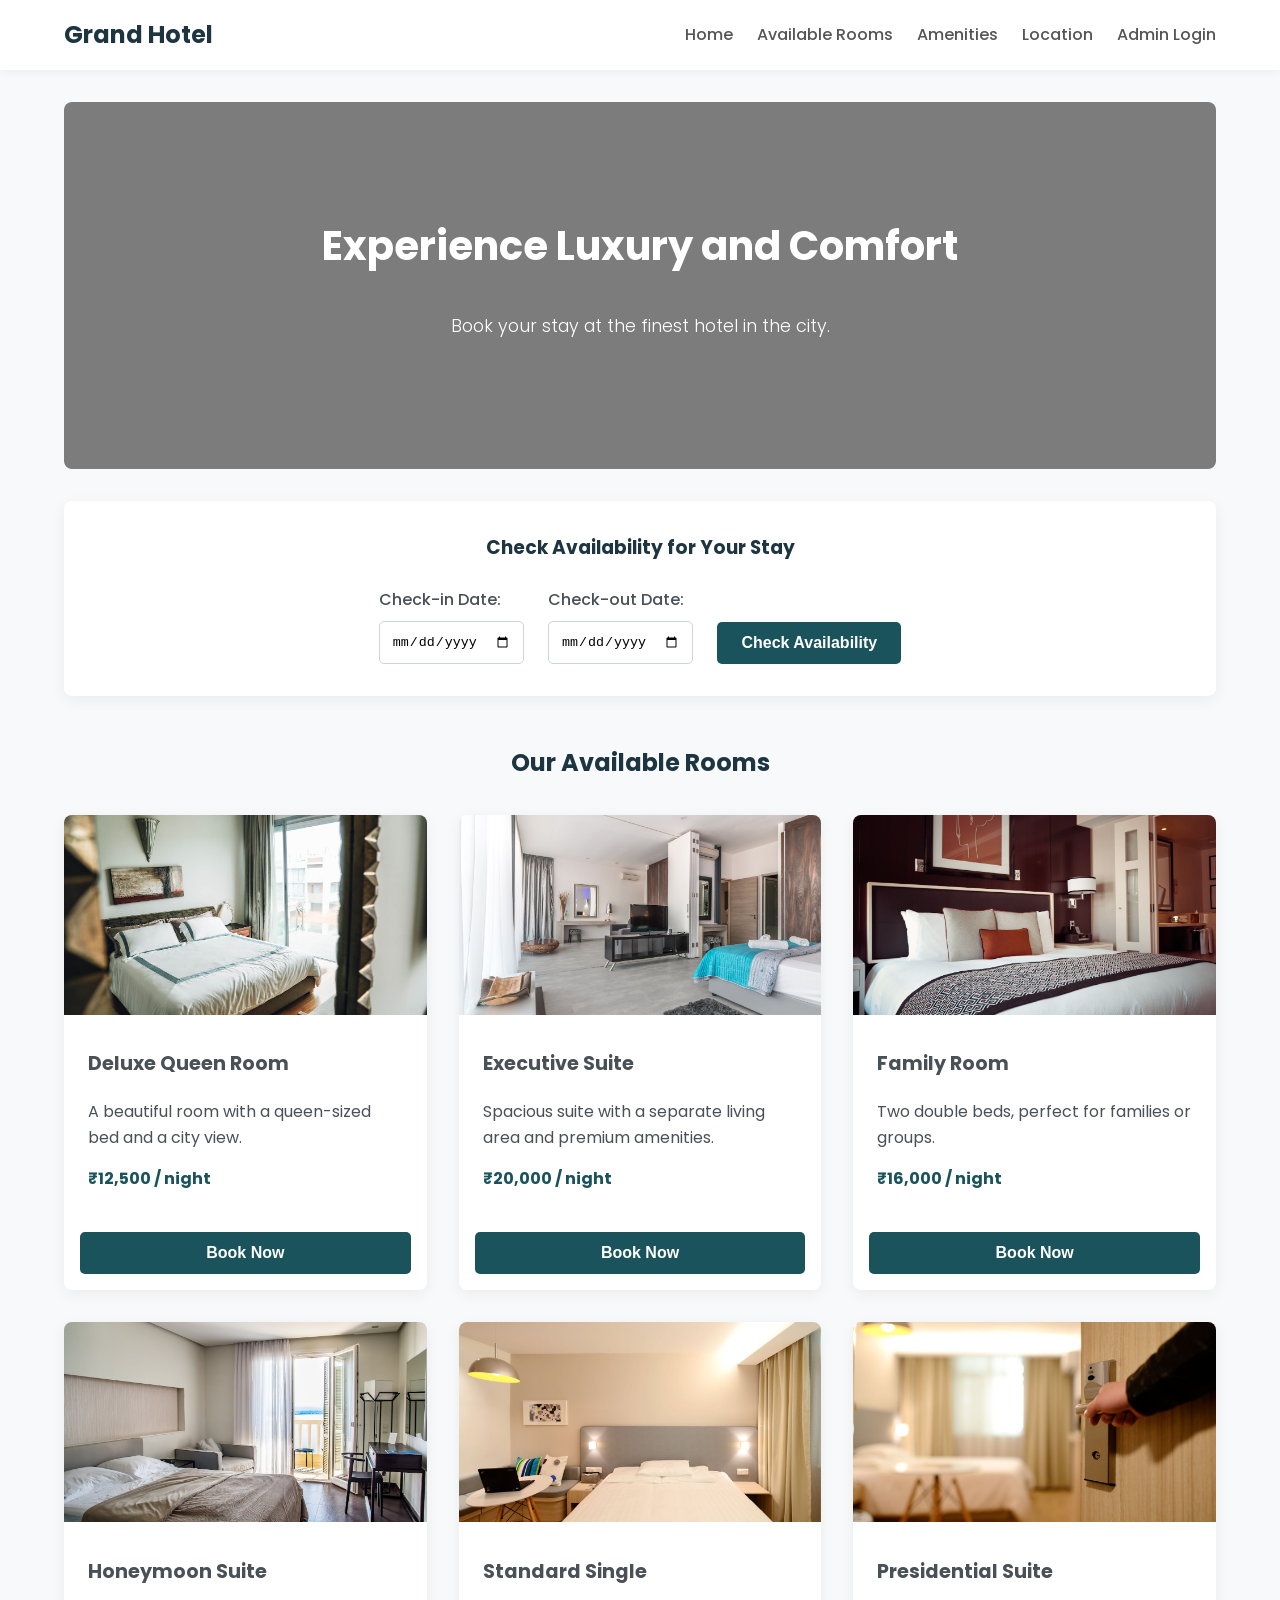
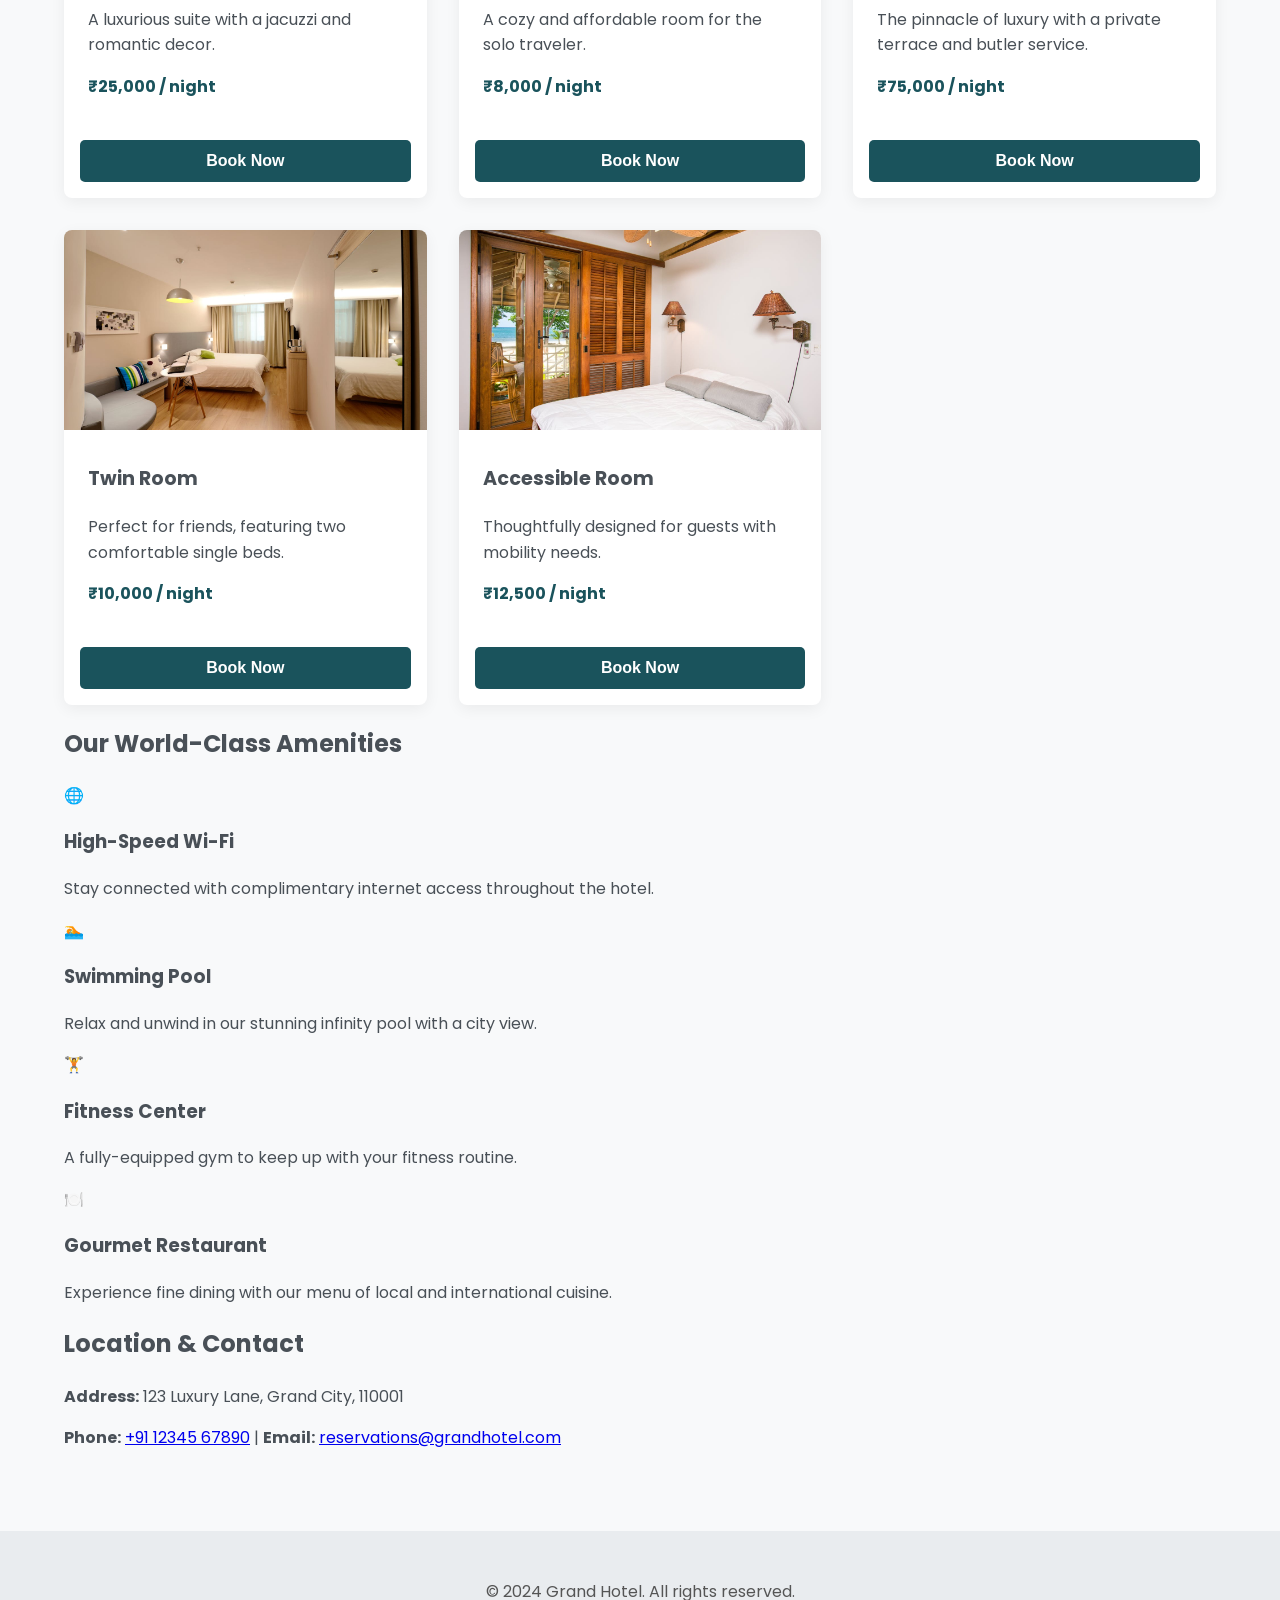
<file: index.html>
<!DOCTYPE html>
<html lang="en">
<head>
    <meta charset="UTF-8">
    <meta name="viewport" content="width=device-width, initial-scale=1.0">
    <link rel="preconnect" href="https://fonts.googleapis.com">
    <link rel="preconnect" href="https://fonts.gstatic.com" crossorigin>
    <link href="https://fonts.googleapis.com/css2?family=Poppins:wght@300;400;500;600;700&display=swap" rel="stylesheet">
    <title>Grand Hotel - Welcome</title>
    <link rel="stylesheet" href="style.css">
</head>
<body>

    <header>
        <nav>
            <div class="logo">Grand Hotel</div>
            <ul>
                <li><a href="index.html">Home</a></li>
                <li><a href="#rooms">Available Rooms</a></li>
                <li><a href="#amenities">Amenities</a></li>
                <li><a href="#location">Location</a></li>
                <li><a href="admin.html">Admin Login</a></li>
            </ul>
        </nav>
    </header>

    <main>
        <section class="hero">
            <h1>Experience Luxury and Comfort</h1>
            <p>Book your stay at the finest hotel in the city.</p>
        </section>

        <section id="availability-filter" class="availability-filter">
            <h3>Check Availability for Your Stay</h3>
            <form id="availability-form">
                <div class="form-group">
                    <label for="filter-check-in">Check-in Date:</label>
                    <input type="date" id="filter-check-in" name="filterCheckIn" required>
                </div>
                <div class="form-group">
                    <label for="filter-check-out">Check-out Date:</label>
                    <input type="date" id="filter-check-out" name="filterCheckOut" required>
                </div>
                <button type="submit" class="btn">Check Availability</button>
                <button type="button" id="clear-filter-btn" class="btn-danger" style="display: none;">Clear Filter</button>
            </form>
        </section>

        <section id="rooms" class="room-listing">
            <h2>Our Available Rooms</h2>
            <div class="room-container" id="room-container">
                <!-- Room data will be dynamically inserted here by JavaScript -->
                <div class="room-card">
                    <img src="room-1.jpg" alt="Deluxe Queen Room">
                    <h3>Deluxe Queen Room</h3>
                    <p>A beautiful room with a queen-sized bed and a city view.</p>
                    <p class="price">₹12,500 / night</p>
                    <button class="btn" onclick="bookRoom('Deluxe Queen Room')">Book Now</button>
                </div>
                <div class="room-card">
                    <img src="room-2.jpg" alt="Executive Suite">
                    <h3>Executive Suite</h3>
                    <p>Spacious suite with a separate living area and premium amenities.</p>
                    <p class="price">₹20,000 / night</p>
                    <button class="btn" onclick="bookRoom('Executive Suite')">Book Now</button>
                </div>
                <div class="room-card">
                    <img src="room-3.jpg" alt="Family Room">
                    <h3>Family Room</h3>
                    <p>Two double beds, perfect for families or groups.</p>
                    <p class="price">₹16,000 / night</p>
                    <button class="btn" onclick="bookRoom('Family Room')">Book Now</button>
                </div>
                <div class="room-card">
                    <img src="room-4.jpg" alt="Honeymoon Suite">
                    <h3>Honeymoon Suite</h3>
                    <p>A luxurious suite with a jacuzzi and romantic decor.</p>
                    <p class="price">₹25,000 / night</p>
                    <button class="btn" onclick="bookRoom('Honeymoon Suite')">Book Now</button>
                </div>
                <div class="room-card">
                    <img src="room-5.jpg" alt="Standard Single Room">
                    <h3>Standard Single</h3>
                    <p>A cozy and affordable room for the solo traveler.</p>
                    <p class="price">₹8,000 / night</p>
                    <button class="btn" onclick="bookRoom('Standard Single')">Book Now</button>
                </div>
                <div class="room-card">
                    <img src="room-6.jpg" alt="Presidential Suite">
                    <h3>Presidential Suite</h3>
                    <p>The pinnacle of luxury with a private terrace and butler service.</p>
                    <p class="price">₹75,000 / night</p>
                    <button class="btn" onclick="bookRoom('Presidential Suite')">Book Now</button>
                </div>
                <div class="room-card">
                    <img src="room-7.jpg" alt="Twin Room">
                    <h3>Twin Room</h3>
                    <p>Perfect for friends, featuring two comfortable single beds.</p>
                    <p class="price">₹10,000 / night</p>
                    <button class="btn" onclick="bookRoom('Twin Room')">Book Now</button>
                </div>
                <div class="room-card">
                    <img src="room-8.jpg" alt="Accessible Room">
                    <h3>Accessible Room</h3>
                    <p>Thoughtfully designed for guests with mobility needs.</p>
                    <p class="price">₹12,500 / night</p>
                    <button class="btn" onclick="bookRoom('Accessible Room')">Book Now</button>
                </div>
            </div>
        </section>

        <section id="amenities" class="amenities-section">
            <h2>Our World-Class Amenities</h2>
            <div class="amenities-container">
                <div class="amenity-item">
                    <span class="amenity-icon">🌐</span>
                    <h3>High-Speed Wi-Fi</h3>
                    <p>Stay connected with complimentary internet access throughout the hotel.</p>
                </div>
                <div class="amenity-item">
                    <span class="amenity-icon">🏊</span>
                    <h3>Swimming Pool</h3>
                    <p>Relax and unwind in our stunning infinity pool with a city view.</p>
                </div>
                <div class="amenity-item">
                    <span class="amenity-icon">🏋️</span>
                    <h3>Fitness Center</h3>
                    <p>A fully-equipped gym to keep up with your fitness routine.</p>
                </div>
                <div class="amenity-item">
                    <span class="amenity-icon">🍽️</span>
                    <h3>Gourmet Restaurant</h3>
                    <p>Experience fine dining with our menu of local and international cuisine.</p>
                </div>
            </div>
        </section>

        <section id="location" class="location-section">
            <h2>Location & Contact</h2>
            <p><strong>Address:</strong> 123 Luxury Lane, Grand City, 110001</p>
            <p><strong>Phone:</strong> <a href="tel:+911234567890">+91 12345 67890</a> | <strong>Email:</strong> <a href="mailto:reservations@grandhotel.com">reservations@grandhotel.com</a></p>
        </section>
    </main>

    <!-- The Booking Modal -->
    <div id="booking-modal" class="modal">
        <div class="modal-content">
            <span class="close-button">&times;</span>
            <h2>Book Your Stay</h2>
            <form id="booking-form">
                <input type="hidden" id="modal-room-type" name="roomType">
                <input type="hidden" id="modal-reservation-id" name="reservationId">
                <div class="form-group">
                    <label for="guest-name">Full Name:</label>
                    <input type="text" id="guest-name" name="guestName" required>
                </div>
                <div class="form-group">
                    <label for="check-in-date">Check-in Date:</label>
                    <input type="date" id="check-in-date" name="checkInDate" required>
                </div>
                <div class="form-group">
                    <label for="check-out-date">Check-out Date:</label>
                    <input type="date" id="check-out-date" name="checkOutDate" required>
                </div>
                <div class="form-group">
                    <label for="num-guests">Number of Guests:</label>
                    <input type="number" id="num-guests" name="numGuests" min="1" value="1" required>
                </div>
                <button type="submit" class="btn">Confirm Booking</button>
            </form>
        </div>
    </div>

    <footer>
        <p>&copy; 2024 Grand Hotel. All rights reserved.</p>
    </footer>

    <script src="script.js"></script>

</body>
</html>
</file>
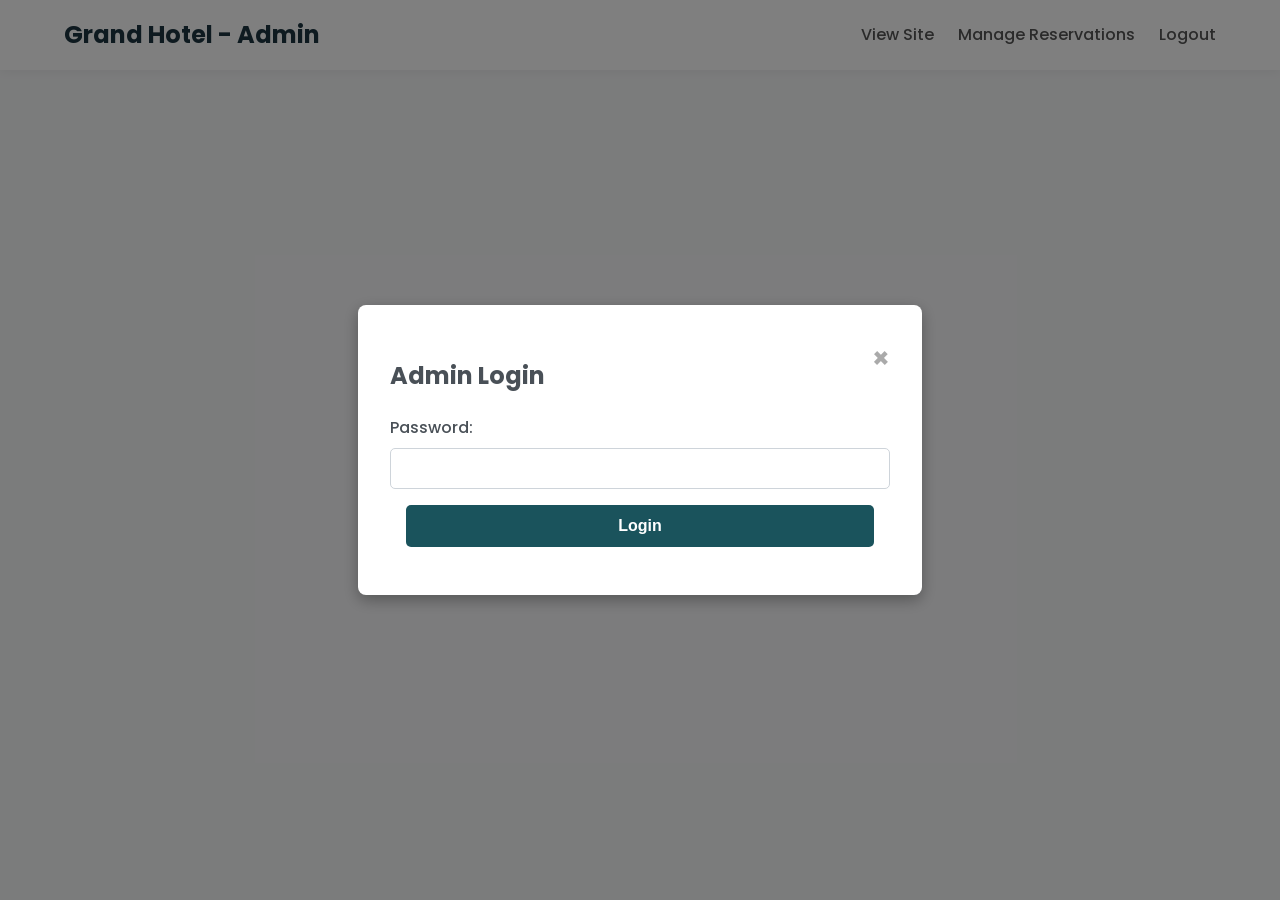
<file: admin.html>
<!DOCTYPE html>
<html lang="en">
<head>
    <meta charset="UTF-8">
    <meta name="viewport" content="width=device-width, initial-scale=1.0">
    <link rel="preconnect" href="https://fonts.googleapis.com">
    <link rel="preconnect" href="https://fonts.gstatic.com" crossorigin>
    <link href="https://fonts.googleapis.com/css2?family=Poppins:wght@300;400;500;600;700&display=swap" rel="stylesheet">
    <title>Admin - Reservation Management</title>
    <link rel="stylesheet" href="style.css">
</head>
<body>

    <header>
        <nav>
            <div class="logo">Grand Hotel - Admin</div>
            <ul>
                <li><a href="index.html">View Site</a></li>
                <li><a href="#reservations-table">Manage Reservations</a></li>
                <li><a href="#" id="logout-btn">Logout</a></li>
            </ul>
        </nav>
    </header>

    <main id="admin-content" style="display: none;">
        <section class="admin-dashboard">
            <h2>Reservation Management</h2>
            <p>View and manage all guest reservations.</p>

            <div class="search-container">
                <input type="text" id="search-input" placeholder="Search by guest name...">
            </div>

            <table id="reservations-table">
                <thead>
                    <tr>
                        <th>Reservation ID</th>
                        <th>Guest Name</th>
                        <th>Room Type</th>
                        <th>Check-in Date</th>
                        <th>Check-out Date</th>
                        <th>No. of Guests</th>
                        <th>Actions</th>
                    </tr>
                </thead>
                <tbody>
                    <!-- Reservation data will be dynamically loaded here by script.js -->
                </tbody>
            </table>
        </section>
    </main>

    <!-- The Booking Modal (for editing) -->
    <div id="booking-modal" class="modal">
        <div class="modal-content">
            <span class="close-button">&times;</span>
            <h2>Edit Reservation</h2>
            <form id="booking-form">
                <input type="hidden" id="modal-reservation-id" name="reservationId">
                <input type="hidden" id="modal-room-type" name="roomType">
                <div class="form-group">
                    <label for="guest-name">Full Name:</label>
                    <input type="text" id="guest-name" name="guestName" required>
                </div>
                <div class="form-group">
                    <label for="check-in-date">Check-in Date:</label>
                    <input type="date" id="check-in-date" name="checkInDate" required>
                </div>
                <div class="form-group">
                    <label for="check-out-date">Check-out Date:</label>
                    <input type="date" id="check-out-date" name="checkOutDate" required>
                </div>
                <div class="form-group">
                    <label for="num-guests">Number of Guests:</label>
                    <input type="number" id="num-guests" name="numGuests" min="1" value="1" required>
                </div>
                <button type="submit" class="btn">Update Booking</button>
            </form>
        </div>
    </div>

    <!-- The Login Modal -->
    <div id="login-modal" class="modal" style="display: flex;">
        <div class="modal-content">
            <span class="close-button">&times;</span>
            <h2>Admin Login</h2>
            <form id="login-form">
                <div class="form-group">
                    <label for="admin-password">Password:</label>
                    <input type="password" id="admin-password" name="adminPassword" required>
                </div>
                <p id="login-error" class="error-message" style="display: none;">Incorrect password. Please try again.</p>
                <button type="submit" class="btn">Login</button>
            </form>
        </div>
    </div>

    <!-- The Bill Modal -->
    <div id="bill-modal" class="modal">
        <div class="modal-content">
            <span class="close-button">&times;</span>
            <h2>Invoice</h2>
            <div id="bill-details">
                <!-- Bill details will be dynamically injected here -->
            </div>
            <button class="btn" onclick="window.print()">Print Bill</button>
        </div>
    </div>

    <script src="script.js"></script>
</body>
</html>
</file>
<file: style.css>
/* General Body Styles */
body {
    font-family: 'Poppins', -apple-system, BlinkMacSystemFont, "Segoe UI", Roboto, Helvetica, Arial, sans-serif;
    margin: 0;
    background-color: #f8f9fa;
    color: #495057; /* Softer body text */
    line-height: 1.6;
}

/* Header and Navigation */
header {
    background-color: #fff;
    box-shadow: 0 2px 10px rgba(0, 0, 0, 0.05);
    padding: 1rem 5%;
    position: sticky;
    top: 0;
    z-index: 1000;
}

nav {
    display: flex;
    justify-content: space-between;
    align-items: center;
}

nav .logo {
    font-size: 1.5rem;
    font-weight: bold;
    color: #1d3540; /* Darker, richer text */
}

nav ul {
    list-style: none;
    margin: 0;
    padding: 0;
    display: flex;
    gap: 1.5rem;
}

nav a {
    text-decoration: none;
    color: #555;
    font-weight: 500;
    transition: color 0.3s ease;
}

nav a:hover {
    color: #fca311; /* Warm amber accent for hover */
}

/* Main Content */
main {
    padding: 2rem 5%;
}

/* Hero Section */
.hero {
    text-align: center;
    padding: 7rem 2rem;
    background-image: linear-gradient(rgba(0, 0, 0, 0.5), rgba(0, 0, 0, 0.5)), url('https://images.unsplash.com/photo-1566073771259-6a8506099945?auto=format&fit=crop&w=1950&q=80');
    background-size: cover;
    background-position: center;
    color: #fff;
    border-radius: 8px;
    margin-bottom: 2rem;
}

.hero h1 {
    margin-top: 0;
    font-size: 2.5rem;
    font-weight: 700;
}

.hero p {
    font-size: 1.1rem;
    font-weight: 300;
}

/* Availability Filter */
.availability-filter {
    background-color: #fff;
    padding: 2rem;
    border-radius: 8px;
    box-shadow: 0 4px 15px rgba(0, 0, 0, 0.06);
    margin-bottom: 3rem;
}

.availability-filter h3 {
    text-align: center;
    margin-top: 0;
    margin-bottom: 1.5rem;
    color: #1d3540;
}

#availability-form {
    display: flex;
    flex-wrap: wrap;
    justify-content: center;
    align-items: flex-end;
    gap: 1.5rem;
}

#availability-form .form-group {
    margin-bottom: 0;
}

/* Room Listings */
.room-listing h2, .admin-dashboard h2 {
    text-align: center;
    margin-bottom: 2rem;
    color: #1d3540;
}

.room-container {
    display: grid;
    grid-template-columns: repeat(auto-fit, minmax(300px, 1fr));
    gap: 2rem;
}

.room-card {
    background-color: #fff;
    border-radius: 8px;
    box-shadow: 0 4px 15px rgba(0, 0, 0, 0.06);
    overflow: hidden;
    transition: transform 0.3s ease;
}

.room-card:hover {
    transform: translateY(-5px);
}

.room-card img {
    width: 100%;
    height: 200px;
    object-fit: cover;
}

.room-card h3 {
    padding: 0.5rem 1.5rem 0;
    font-size: 1.2rem;
}

.room-card p {
    padding: 0 1.5rem;
}

.room-card .price {
    font-weight: bold;
    color: #1a535c; /* Deep teal for price */
    padding: 0 1.5rem 1.5rem;
}

/* Styles for booked rooms on the main page */
.room-card.booked {
    opacity: 0.6;
    pointer-events: none; /* Disables mouse events like hover */
}

/* Buttons */
.btn, .btn-danger {
    display: block;
    width: calc(100% - 2rem);
    margin: 1rem;
    padding: 0.75rem;
    border: none;
    border-radius: 5px;
    background-color: #1a535c; /* Primary button color to deep teal */
    color: #fff;
    font-size: 1rem;
    font-weight: bold;
    cursor: pointer;
    text-align: center;
    transition: background-color 0.3s ease;
}

#availability-form .btn, #availability-form .btn-danger {
    width: auto;
    margin: 0;
    padding: 0.75rem 1.5rem;
}

.btn:hover {
    background-color: #123a40; /* Darker teal for hover */
}

.btn-danger {
    background-color: #e74c3c;
}

.btn-danger:hover {
    background-color: #c0392b;
}

.btn-success {
    background-color: #28a745;
}

.btn-success:hover {
    background-color: #218838;
}

/* Admin Table */
table {
    width: 100%;
    border-collapse: collapse;
    background: #fff;
    box-shadow: 0 4px 15px rgba(0, 0, 0, 0.06);
}

th, td {
    padding: 1rem;
    text-align: left;
    border-bottom: 1px solid #ddd;
}

th {
    background-color: #f8f9fa;
}

tr.checked-out-row {
    opacity: 0.6;
    background-color: #f2f2f2;
    text-decoration: line-through;
}

/* Admin Table Action Buttons */
.action-buttons {
    display: flex;
    flex-wrap: wrap;
    gap: 0.5rem;
    align-items: center;
}

.action-buttons .btn, .action-buttons .btn-danger {
    display: inline-block;
    width: auto;
    padding: 0.4rem 0.8rem;
    margin: 0;
    font-size: 0.85rem;
}

/* Footer */
footer {
    text-align: center;
    padding: 2rem 0;
    margin-top: 2rem;
    background-color: #e9ecef;
    color: #555;
}

/* Modal Styles */
.modal {
    display: none; /* Hidden by default */
    position: fixed;
    z-index: 2000;
    left: 0;
    top: 0;
    width: 100%;
    height: 100%;
    overflow: auto;
    background-color: rgba(0,0,0,0.5); /* Black background with opacity */
    justify-content: center;
    align-items: center;
}

.modal-content {
    background-color: #fff;
    margin: auto;
    padding: 2rem;
    border-radius: 8px;
    box-shadow: 0 5px 15px rgba(0,0,0,0.3);
    width: 90%;
    max-width: 500px;
    position: relative;
    animation: slide-down 0.4s ease-out;
}

@keyframes slide-down {
    from {
        transform: translateY(-50px);
        opacity: 0;
    }
    to {
        transform: translateY(0);
        opacity: 1;
    }
}

.close-button {
    color: #aaa;
    float: right;
    font-size: 28px;
    font-weight: bold;
    cursor: pointer;
}

.close-button:hover,
.close-button:focus {
    color: #333;
}

/* Form Styles */
.form-group {
    margin-bottom: 1rem;
}

.form-group label {
    display: block;
    margin-bottom: 0.5rem;
    font-weight: 500;
}

.form-group input {
    width: 100%;
    padding: 0.75rem;
    border: 1px solid #ced4da;
    border-radius: 5px;
    box-sizing: border-box; /* Important for padding and width */
}

.error-message {
    color: #e74c3c;
    margin-bottom: 1rem;
}

/* Bill Modal Specific Styles */
#bill-details {
    margin-top: 1.5rem;
    margin-bottom: 2rem;
    line-height: 1.8;
}

#bill-details .bill-row {
    display: flex;
    justify-content: space-between;
    padding: 0.6rem 0;
    border-bottom: 1px solid #eee;
}

#bill-details .bill-row:last-child {
    border-bottom: none;
}

#bill-details .bill-row span:first-child {
    font-weight: 500;
    color: #555;
}

#bill-details .bill-total {
    font-size: 1.25rem;
    font-weight: 700;
    color: #1d3540;
}

.room-card.booked .btn {
    background-color: #6c757d; /* A neutral gray color */
    cursor: not-allowed;
}
</file>
